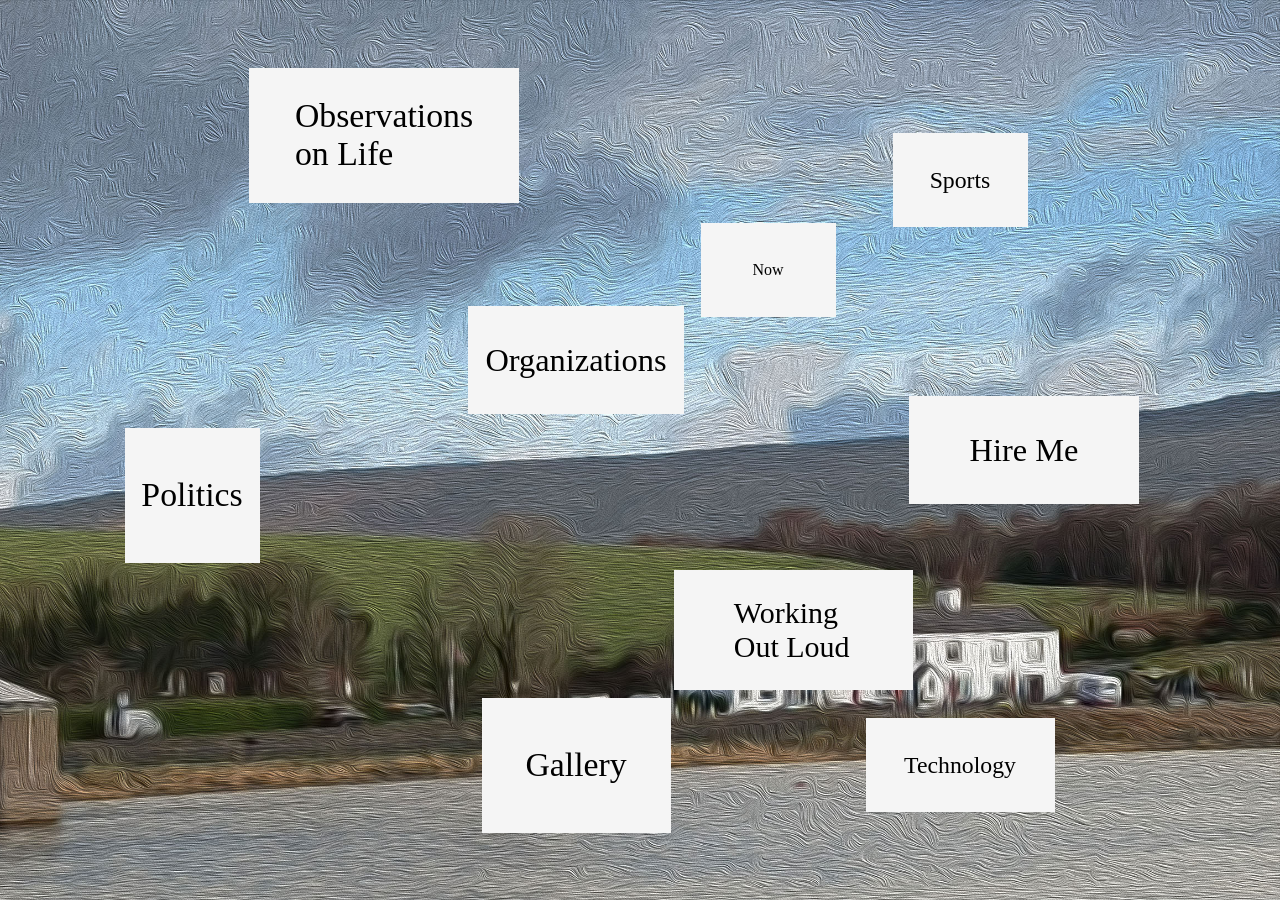
<file: index.html>
<!DOCTYPE html>
<html>
  <head>
    <title></title>
    <meta name="viewport" content="width=device-width,initial-scale=1,maximum-scale=1,user-scalable=no">
    <meta http-equiv="X-UA-Compatible" content="IE=edge,chrome=1">
    <meta name="HandheldFriendly" content="true">
    <template id='cards/article-html'>
<div >
									<div  data-flas-content="content"></div>
								</div>
    </template>
    <template id='cards/article-list'>
<div >
									<div  class='articles-heading' data-flas-content="articles-heading"></div>
									<div  class='article-title-list' data-flas-container="article-titles">
										
									</div>
								</div>
    </template>
    <template id='items/article-title'>
<div >
											<a  class='article-link-style' data-flas-link="link"></a>
										</div>
    </template>
    <template id='cards/creative'>
<div >
					<span class="flas-image-parent"><img  data-flas-image="backdrop"></span>
					<div class='article-layout'>
						<div class='article-split'>
							<div  class='article-title' data-flas-content="article-title"></div>
							<div  class='article-remaining' data-flas-punnet="articles"></div>
						</div>
					</div>
				</div>
    </template>
    <template id='cards/gallery'>
<div >
					<span class="flas-image-parent"><img  data-flas-image="backdrop"></span>
					<div  data-flas-container="gallery">
						
					</div>
				</div>
    </template>
    <template id='cards/home'>
<div >
					<span class="flas-image-parent"><img  data-flas-image="backdrop"></span>
					<!--
					<div id='flas-style-creative' class='tile'>
						<div id='flas-style-creative-text' class='center-me'>
							Creative Writing
						</div>
					</div>
					-->
					<div class="home-items-container">
					<div  class='tile' data-flas-style="observations">
						<div  class='center-me' data-flas-style="observations-text">
							Observations on Life
						</div>
					</div>
					<div  class='tile' data-flas-style="sports">
						<div  class='center-me' data-flas-style="sports-text">
							Sports
						</div>
					</div>
					<div  class='tile' data-flas-style="politics">
						<div  class='center-me' data-flas-style="politics-text">
							Politics
						</div>
					</div>
					<div  class='tile' data-flas-style="technology">
						<div  class='center-me' data-flas-style="technology-text">
							Technology
						</div>
					</div>
					<div  class='tile' data-flas-style="workoutloud">
						<div  class='center-me' data-flas-style="workoutloud-text">
							Working Out Loud
						</div>
					</div>
					<!--
					<div id='flas-style-ignorance' class='tile'>
						<div id='flas-style-ignorance-text' class='center-me'>
							Ignorance Blog
						</div>
					</div>
					<div id='flas-style-downloads' class='tile'>
						<div id='flas-style-downloads-text' class='center-me'>
							Downloads
						</div>
					</div>
				-->
					<div  class='tile' data-flas-style="now">
						<div  class='center-me' data-flas-style="now-text">
							Now
						</div>
					</div>
					<!--
					<div id='flas-style-go-fish' class='tile'>
						<div id='flas-style-go-fish-text' class='center-me'>
							Go Fish
						</div>
					</div>
					-->
					<div  class='tile' data-flas-style="gallery">
						<div  class='center-me' data-flas-style="gallery-text">
							Gallery
						</div>
					</div>
					<div  class='tile' data-flas-style="organizations">
						<div  class='center-me' data-flas-style="organizations-text">
							Organizations
						</div>
					</div>
					<div  class='tile' data-flas-style="hireme">
						<div  class='center-me' data-flas-style="hireme-text">
							Hire Me
						</div>
					</div>
					</div>
				</div>
    </template>
    <template id='items/image'>
<div >
							<div class='image-frame center-me'>
								<span class="flas-image-parent"><img  data-flas-image="gallery-image"></span>
								<div  data-flas-style="left"><img src='/images/left-arrow.png'></div>
								<div  data-flas-style="right"><img src='/images/right-arrow.png'></div>
							</div>
						</div>
    </template>
    <template id='cards/nowthen'>
<div >
					<span class="flas-image-parent"><img  data-flas-image="backdrop"></span>
					<div class='article-layout'>
						<div class='article-split'>
							<div  class='article-title' data-flas-content="article-title"></div>
							<div  class='article-remaining' data-flas-punnet="articles"></div>
						</div>
					</div>
				</div>
    </template>
    <template id='cards/observations'>
<div >
					<span class="flas-image-parent"><img  data-flas-image="backdrop"></span>
					<div class='article-layout'>
						<div class='article-split'>
							<div  class='article-title' data-flas-content="article-title"></div>
							<div  class='article-remaining' data-flas-punnet="articles"></div>
						</div>
					</div>
				</div>
    </template>
    <template id='cards/politics'>
<div >
					<span class="flas-image-parent"><img  data-flas-image="backdrop"></span>
					<div class='article-layout'>
						<div class='article-split'>
							<div  class='article-title' data-flas-content="politics-article-title"></div>
							<div  class='article-remaining' data-flas-punnet="politics-articles"></div>
						</div>
					</div>
				</div>
    </template>
    <template id='cards/root'>
<div >
			<div  data-flas-punnet="contains"></div>
		</div>
    </template>
    <template id='cards/sports'>
<div >
					<span class="flas-image-parent"><img  data-flas-image="backdrop"></span>
					<div class='article-layout'>
						<div class='article-split'>
							<div  class='article-title' data-flas-content="article-title"></div>
							<div  class='article-remaining' data-flas-punnet="articles"></div>
						</div>
					</div>
				</div>
    </template>
    <template id='cards/technology'>
<div >
					<span class="flas-image-parent"><img  data-flas-image="backdrop"></span>
					<div class='article-layout'>
						<div class='article-split'>
							<div  class='article-title' data-flas-content="article-title"></div>
							<div  class='article-remaining' data-flas-punnet="articles"></div>
						</div>
					</div>
				</div>
    </template>
    <template id='cards/workoutloud'>
<div >
					<span class="flas-image-parent"><img  data-flas-image="backdrop"></span>
					<div class='article-layout'>
						<div class='article-split'>
							<div  class='article-title' data-flas-content="article-title"></div>
							<div  data-flas-content="content"></div>
						</div>
					</div>
				</div>
    </template>
    <link rel='stylesheet' type='text/css' href='./css/basic.css'>
    <link rel='stylesheet' type='text/css' href='./css/landscape.css'>
    <link rel='stylesheet' type='text/css' href='./css/narrow.css'>
    <link rel='stylesheet' type='text/css' href='./css/portrait.css'>
    <link rel='stylesheet' type='text/css' href='./css/printer.css'>
    <link rel='stylesheet' type='text/css' href='./css/screen.css'>
    <link rel='stylesheet' type='text/css' href='./css/square.css'>
    <link rel='stylesheet' type='text/css' href='./css/wide.css'>
    <script type='module' src='./js/ziwsh.js' charset='UTF-8'></script>
    <script type='module' src='./js/flasjs.js' charset='UTF-8'></script>
    <script type='module' src='./js/flaslive.js' charset='UTF-8'></script>
    <script type='module' src='./js/ajaxmod.js' charset='UTF-8'></script>
    <script type='module' src='./js/services.js' charset='UTF-8'></script>
    <script type='module' src='./js/root.package.js' charset='UTF-8'></script>
    <script type='module' src='./js/com.gmmapowell.js' charset='UTF-8'></script>
  </head>
  <body>
    <div id='flaselt_root'></div>
<script type='module'>
  import { JSEnv } from "./js/flaslive.js";
  const env = new JSEnv();
  const baseUri = '';
  env.broker.connectToServer(null);
  const cx = env.newContext();
  import { mod_services } from "./js/services.js";
  mod_services._init(cx);
  import { root__package } from "./js/root.package.js";
  root__package._init(cx);
  import { com__gmmapowell } from "./js/com.gmmapowell.js";
  com__gmmapowell._init(cx);
  env.makeReady();
  var appl = new com__gmmapowell._Application(cx, 'flaselt_root', baseUri);
  appl.securityModule = { requireLogin: function() { return true; } };
  appl.gotoRoute(cx, window.location);
</script>
  </body>
</html>
</file>
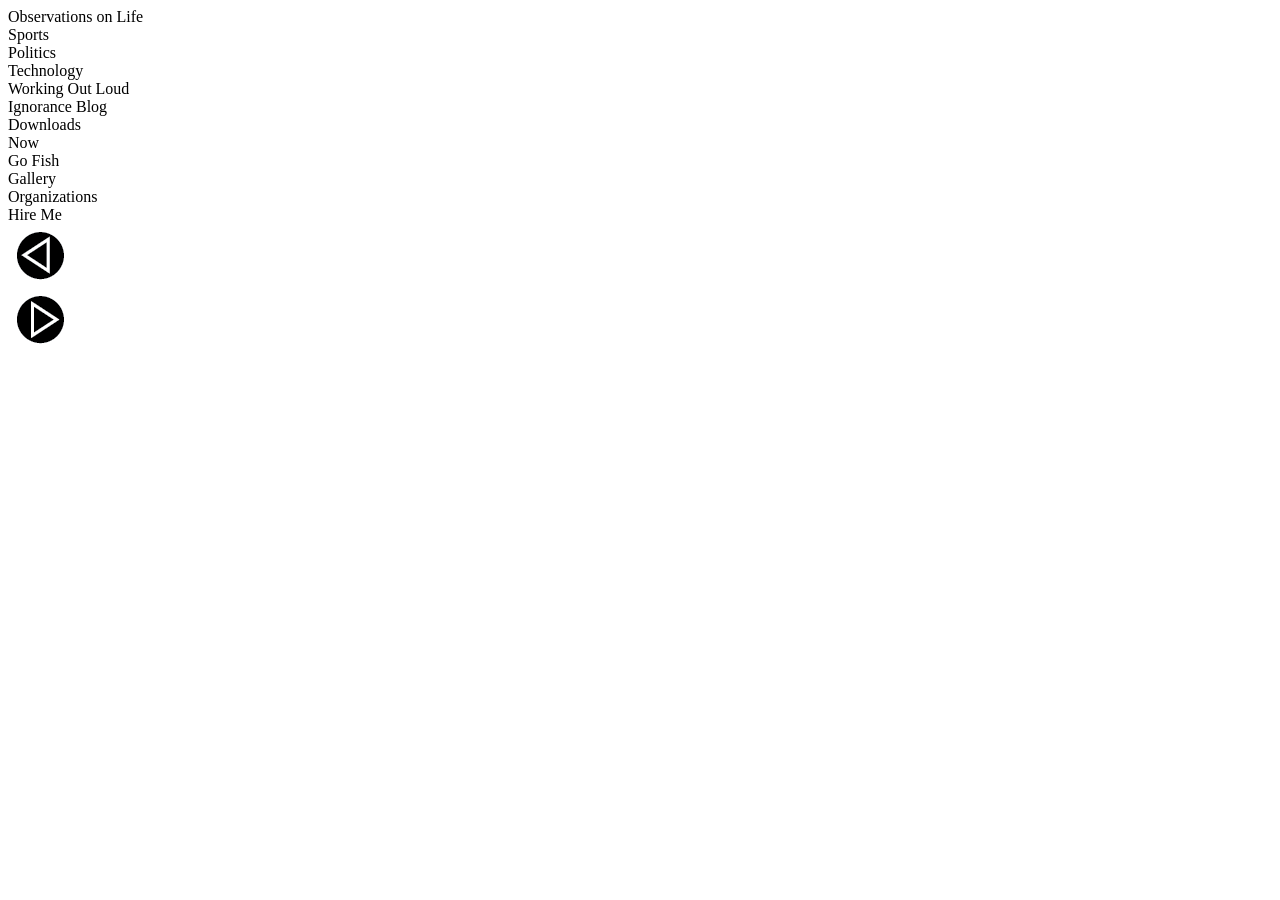
<file: ui/index.html>
<html>
	<head>
		<title>Gareth Powell</title>
		<!-- TODO: all of this should be in the default index.html or else configured in FA -->
		<meta name="viewport" content="width=device-width,initial-scale=1,maximum-scale=1,user-scalable=no">
		<meta http-equiv="X-UA-Compatible" content="IE=edge,chrome=1">
		<meta name="HandheldFriendly" content="true">
	</head>
	<body>
		<div id='flas-card-root'>
			<div id='flas-punnet-contains'>
				<div id='flas-card-home'>
					<img id='flas-content-backdrop'>
					<!--
					<div id='flas-style-creative' class='tile'>
						<div id='flas-style-creative-text' class='center-me'>
							Creative Writing
						</div>
					</div>
					-->
					<div id='flas-style-observations' class='tile'>
						<div id='flas-style-observations-text' class='center-me'>
							Observations on Life
						</div>
					</div>
					<div id='flas-style-sports' class='tile'>
						<div id='flas-style-sports-text' class='center-me'>
							Sports
						</div>
					</div>
					<div id='flas-style-politics' class='tile'>
						<div id='flas-style-politics-text' class='center-me'>
							Politics
						</div>
					</div>
					<div id='flas-style-technology' class='tile'>
						<div id='flas-style-technology-text' class='center-me'>
							Technology
						</div>
					</div>
					<div id='flas-style-workoutloud' class='tile'>
						<div id='flas-style-workoutloud-text' class='center-me'>
							Working Out Loud
						</div>
					</div>
					<div id='flas-style-ignorance' class='tile'>
						<div id='flas-style-ignorance-text' class='center-me'>
							Ignorance Blog
						</div>
					</div>
					<div id='flas-style-downloads' class='tile'>
						<div id='flas-style-downloads-text' class='center-me'>
							Downloads
						</div>
					</div>
					<div id='flas-style-now' class='tile'>
						<div id='flas-style-now-text' class='center-me'>
							Now
						</div>
					</div>
					<div id='flas-style-go-fish' class='tile'>
						<div id='flas-style-go-fish-text' class='center-me'>
							Go Fish
						</div>
					</div>
					<div id='flas-style-gallery' class='tile'>
						<div id='flas-style-gallery-text' class='center-me'>
							Gallery
						</div>
					</div>
					<div id='flas-style-organizations' class='tile'>
						<div id='flas-style-organizations-text' class='center-me'>
							Organizations
						</div>
					</div>
					<div id='flas-style-hireme' class='tile'>
						<div id='flas-style-hireme-text' class='center-me'>
							Hire Me
						</div>
					</div>
				</div>
				<div id='flas-card-politics'>
					<img id='flas-content-backdrop'>
					<div class='article-layout'>
						<div class='article-split'>
							<div id='flas-content-politics-article-title' class='article-title'></div>
							<div id='flas-punnet-politics-articles' class='article-remaining'>
							</div>
						</div>
					</div>
				</div>
				<div id='flas-card-sports'>
					<img id='flas-content-backdrop'>
					<div class='article-layout'>
						<div class='article-split'>
							<div id='flas-content-article-title' class='article-title'></div>
							<div id='flas-punnet-articles' class='article-remaining'>
								<div id='flas-card-article-list'>
									<div id='flas-content-articles-heading' class='articles-heading'></div>
									<div id='flas-container-article-titles' class='article-title-list'>
										<div id='flas-item-article-title'>
											<a id='flas-content-link' class='article-link-style'></a>
										</div>
									</div>
								</div>
								<div id='flas-card-article-html'>
									<div id='flas-content-content'>
										
									</div>
								</div>
							</div>
						</div>
					</div>
				</div>
				<div id='flas-card-creative'>
					<img id='flas-content-backdrop'>
					<div class='article-layout'>
						<div class='article-split'>
							<div id='flas-content-article-title' class='article-title'></div>
							<div id='flas-punnet-articles' class='article-remaining'>
							</div>
						</div>
					</div>
				</div>
				<div id='flas-card-observations'>
					<img id='flas-content-backdrop'>
					<div class='article-layout'>
						<div class='article-split'>
							<div id='flas-content-article-title' class='article-title'></div>
							<div id='flas-punnet-articles' class='article-remaining'>
							</div>
						</div>
					</div>
				</div>
				<div id='flas-card-technology'>
					<img id='flas-content-backdrop'>
					<div class='article-layout'>
						<div class='article-split'>
							<div id='flas-content-article-title' class='article-title'></div>
							<div id='flas-punnet-articles' class='article-remaining'>
							</div>
						</div>
					</div>
				</div>
				<div id='flas-card-gallery'>
					<img id='flas-content-backdrop'>
					<div id='flas-container-gallery'>
						<div id='flas-item-image'>
							<div class='image-frame center-me'>
								<img id='flas-content-gallery-image'>
								<div id='flas-style-left'><img src='/images/left-arrow.png'></div>
								<div id='flas-style-right'><img src='/images/right-arrow.png'></div>
							</div>
						</div>
					</div>
				</div>
			</div>
		</div>
		<div id='container'>
			<!-- TODO: all images should be backed by spinner -->
			<div class='spinner-holder'>
				<div class='spinner-cell'>
					<div class='spinner'></div>
				</div>
			</div>
			<div id='thing'>
				<!-- TODO: images should display with spinner & onload that turns the spinner off; this implies visibility/hidden things -->
				<img id='pic' onload='show()'>
			</div>
		</div>
	</body>
</html>
</file>
<file: css/basic.css>
@charset "UTF-8";

body {
	margin: 0;
	overflow: hidden;
}
#container {
	overflow: hidden;
	position: relative;
	width: 100vw;
	height: 100vh;
}
#thing {
	position: absolute;
}
.spinner-holder {
	position: relative;
	width: 100%;
	height: 100%;
	display: table;
}
.spinner-cell {
	display: table-cell;
	vertical-align: middle;
	text-align: center;
}
.spinner {
    margin: auto;
    border: 16px solid #f3f3f3; /* Light grey */
    border-top: 16px solid #3498db; /* Blue */
    border-radius: 50%;
    width: 120px;
    height: 120px;
    animation: spin 2s linear infinite;
}
@keyframes spin {
    0% { transform: rotate(0deg); }
    100% { transform: rotate(360deg); }
}
div.text p {
	margin-block-start: 0px;
}
div.text tt {
	font-size: 9pt;
}
.article_blockquote {
	font-size: 12pt;
	border-left: 1px solid black;
	margin-left: 15px;
	padding-left: 10px;
	margin-right: 0px;
}
.hidden {
	display: none;
}
.flas-screensize {
	position: relative;
	width: 100vw;
	height: 100vh;
}
/*
.flas-sizing {
}
*/
/* .flas-image-parent {
	position: absolute;
} */
.flas-size-aspect {
	position: absolute;
}
.backdrop {
	position: relative;
	z-index: -1;
}
.tile {
	background-color: whitesmoke;
	cursor: pointer;
}
.full-size {
	width: 100%;
	height: 100%;
}
.image-frame {
	width: 100%;
	height: 100%;
	position: relative;
	border-width: 10px;
	border-color: whitesmoke;
	border-style: ridge;
	background-color: whitesmoke;
}
.center-me {
	margin: 0;
	position: absolute;
	top: 50%;
	left: 50%;
	-ms-transform: translate(-50%, -50%);
	transform: translate(-50%, -50%);
}
.relative-center-me {
	margin: 0;
	position: relative;
	top: 50%;
	left: 50%;
	-ms-transform: translate(-50%, -50%);
	transform: translate(-50%, -50%);
}
.contained-in-box {
	max-width: 100%;
	max-height: 100%;
}
.move-left {
	position: absolute;
	top: calc(50% - 32px);
	left: 32px;
	display: none;
}
.move-right {
	position: absolute;
	top: calc(50% - 32px);
	right: 32px;
	display: none;
}
.image-frame:hover .move-left {
	display: block;
}
.image-frame:hover .move-right {
	display: block;
}
.article-split {
	height: 100%;
	display: flex;
	flex-flow: column nowrap;
}
.article-title {
	font-size: xx-large;
	font-weight: bold;
	text-align: center;
	margin-top: 15px;
	margin-bottom: 15px;
}
.article-remaining {
	overflow: auto;
}

/* common */
.articles-heading {
	text-align: center;
	font-size: 28px;
	margin: 1em 0em 1em;
	background-color: black;
	color: white;
	padding: 5px 0px;
}

.article-title-list {
	max-height: 100%;
	max-width: 100%;
	column-gap: 3em;
}

.article-link-style {
	display: block;
	text-decoration: none;
	cursor: pointer;
	text-align: center;
	font-size: x-large;
	margin: 0em 1em 1em 1em;
	color: rebeccapurple;
	background-color: #c0c0c0;
	padding: 1em;
	border-radius: 22px;
}

.workoutloud .title {
	text-align: center;
	font-size: x-large;
	font-weight: bold;
	margin-bottom: 0.5em;
}

.workoutloud .hours {
	/* margin-bottom: 0.2em; */
}

.workoutloud .hours::before {
	content: "Time Worked: ";
	font-weight: bold;
}

.workoutloud .workedOn {
	margin-top: 0.5em;
}

.workoutloud .workedOn ~ .workedOn{
	margin-top: 0em;
}

.workoutloud .workedOn::before {
	content: "Worked on ";
	font-weight: bold;
}

.workoutloud .achieved {
	margin-top: 0.5em;
}

.workoutloud .achieved ~ .achieved {
	margin-top: 0em;
}

.workoutloud .achieved::before {
	content: "👍 ";
}

.workoutloud .bloggedAbout {
	margin-top: 0.5em;
}

.workoutloud .bloggedAbout ~ .bloggedAbout {
	margin-top: 0em;
}

.workoutloud .bloggedAbout::before {
	content: "Blogged about ";
	font-weight: bold;
}
</file>
<file: css/landscape.css>
@media screen AND (min-aspect-ratio: 3/2) AND (min-width: 1100px) { /* landscape */
	div.article-title-list {
		column-count: 3;
	}
	div.text {
		column-width: 15em;
	}
}
</file>
<file: css/narrow.css>
@media screen AND (max-width: 800px) {
	.flas-size-aspect {
		position: relative !important;
	}
	.tile {
		width: 80% !important;
		top: 10px !important;
		/* top: auto !important; */
		/* height: auto !important; */
		left: 10% !important;
		right: 10% !important;
		margin-bottom: 10px;
		border-radius: 10px;
		background-color: rgba(245, 245, 245, 0.5) !important;
	}
	.home-items-container {
		position: absolute !important;
		left: 0px;
		top: 0px;
		/* right: 0px;
		bottom: 0px; */
		width: 100vw;
		height: 100vh;
		overflow-y: scroll;
	}

	.workoutloud-content {
		overflow-x: hidden;
		overflow-y: scroll;
		white-space: nowrap;
		height: 90%;
		width: 100%;
		clip-path: view-box;
		--flas-scroll-to: last-item;
	}

	.workoutloud {
		display: block;
		border: 2px solid black;
		border-radius: 15px;
		padding: 7px;
		margin-left: 10px;
		margin-top: 10px;
		margin-bottom: 10px;
		width: calc(100% - 38px);
		/* height: calc(100% - 38px); */
	}

}
</file>
<file: css/portrait.css>
@media screen AND (max-aspect-ratio: 2/3) { /* portrait */
	.article-title-list {
		column-count: auto;
		column-width: auto;
	}
}
</file>
<file: css/printer.css>
@media print {
	.backdrop {
		display: none;
	}
}
</file>
<file: css/screen.css>
@media screen AND (max-width: 800px) {
	.article-title-list {
		column-count: 1;
	}
}

@media screen AND (min-width: 800px) {
	.article-title-list {
		column-count: 2;
	}
}

@media screen {
	.article-layout {
		position: absolute;
		left: 10%;
		top: 10%;
		background: #f5f5f5c0;
		width: 80%;
		height: 80%;
	}	
	div.text {
		position: absolute;
		top: 4em;
		bottom: 3em;
		left: 5%;
		right: 5%;
		height: calc(100% - 7em);
		column-gap: 1.2em;
		overflow-x: auto;
		background: #f0f0ffc8;
		padding: 10px;
		font-size: 12pt;
	}

	div.text ul {
		padding: 0px 0px 0px 12px;
		margin-block-end: 12px;
	}
}
</file>
<file: css/square.css>
@media screen AND (min-aspect-ratio: 2/3) and (min-width: 1100px) {
	div.text {
		column-width: 15em;
	}
}
@media screen AND (min-aspect-ratio: 2/3) and (min-width: 1500px) {
	div.text {
		column-width: 22em;
	}
}
</file>
<file: css/wide.css>
@media screen AND (min-width: 800px) {
	.home-items-container {
		position: absolute !important;
		left: 0px;
		top: 0px;
	}

	.workoutloud-content {
		overflow-x: scroll;
		overflow-y: hidden;
		white-space: nowrap;
		height: 90%;
		--flas-scroll-to: last-item;
		background-color: white;
	}

	.workoutloud {
		display: inline-block;
		border: 2px solid black;
		border-radius: 15px;
		padding: 7px;
		margin-left: 10px;
		margin-right: 10px;
		width: 330px;
		height: 90%;
		vertical-align: top;
	}
}
</file>
